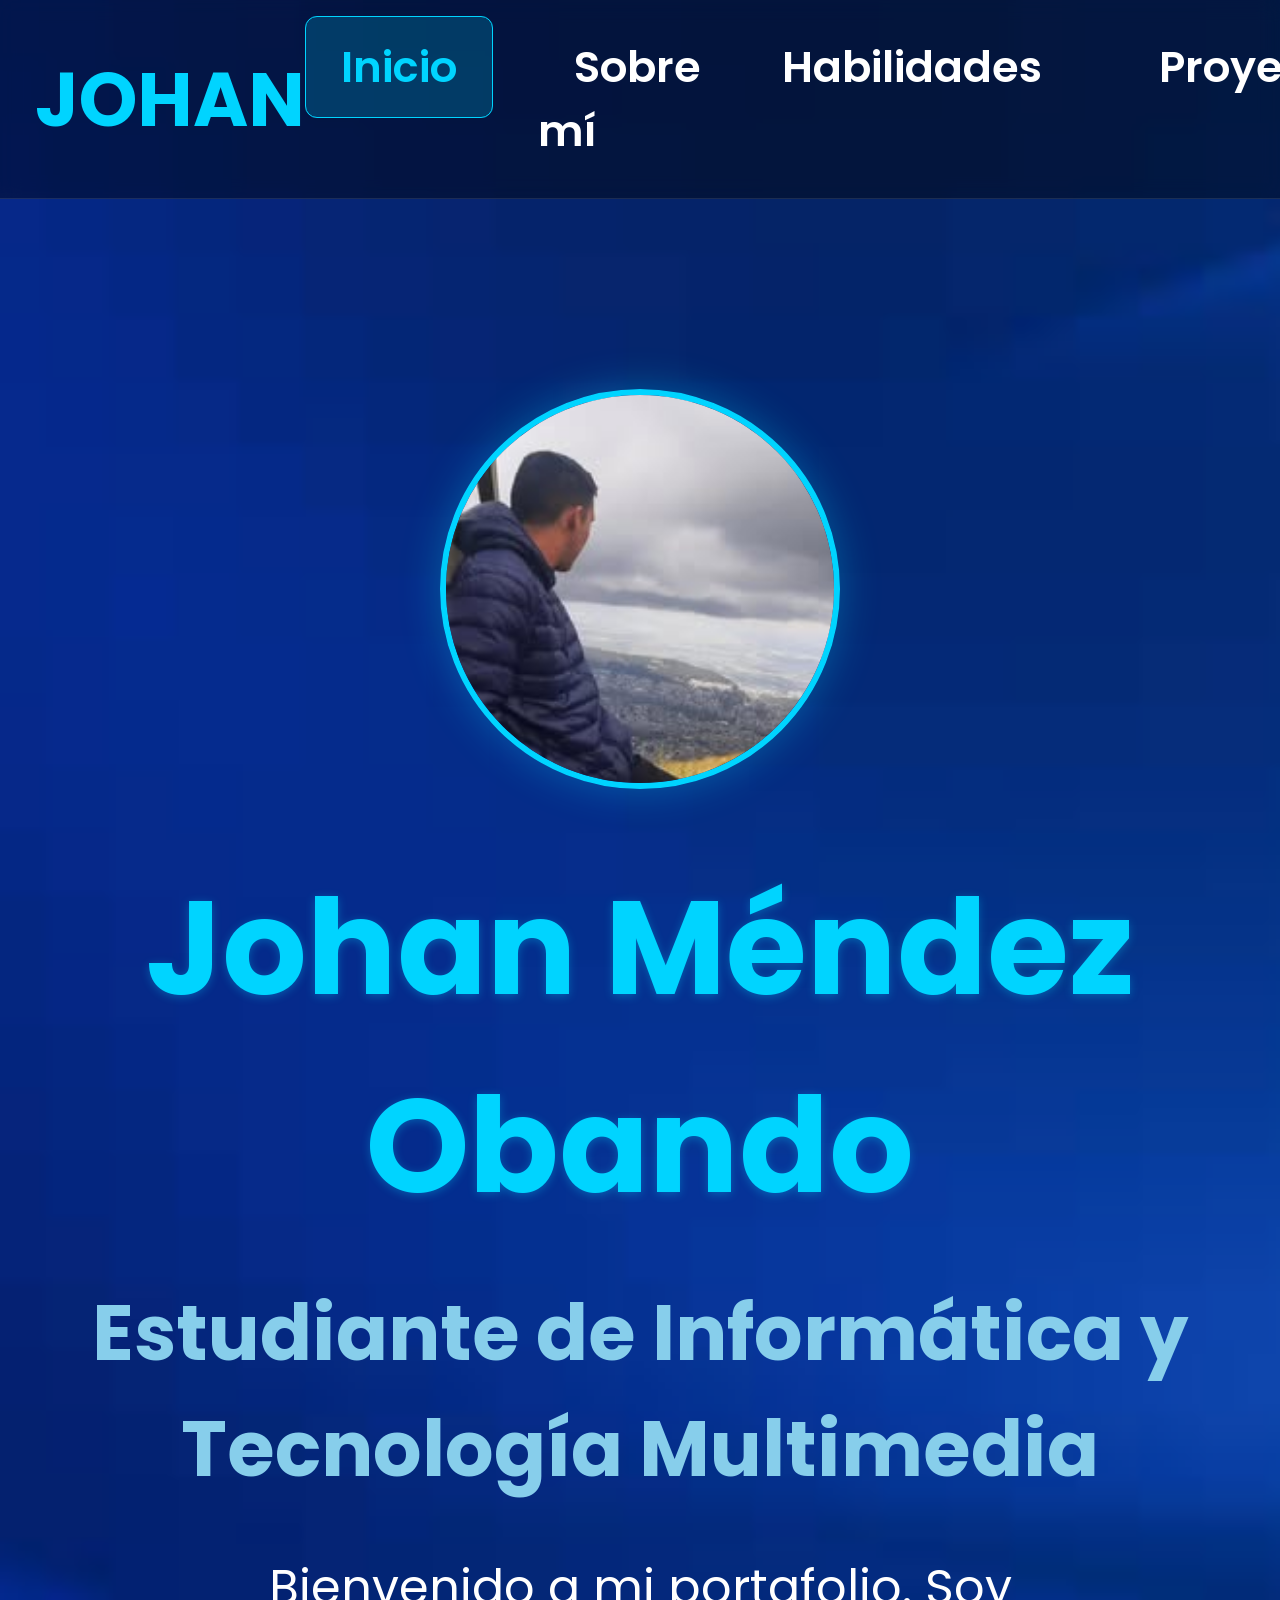
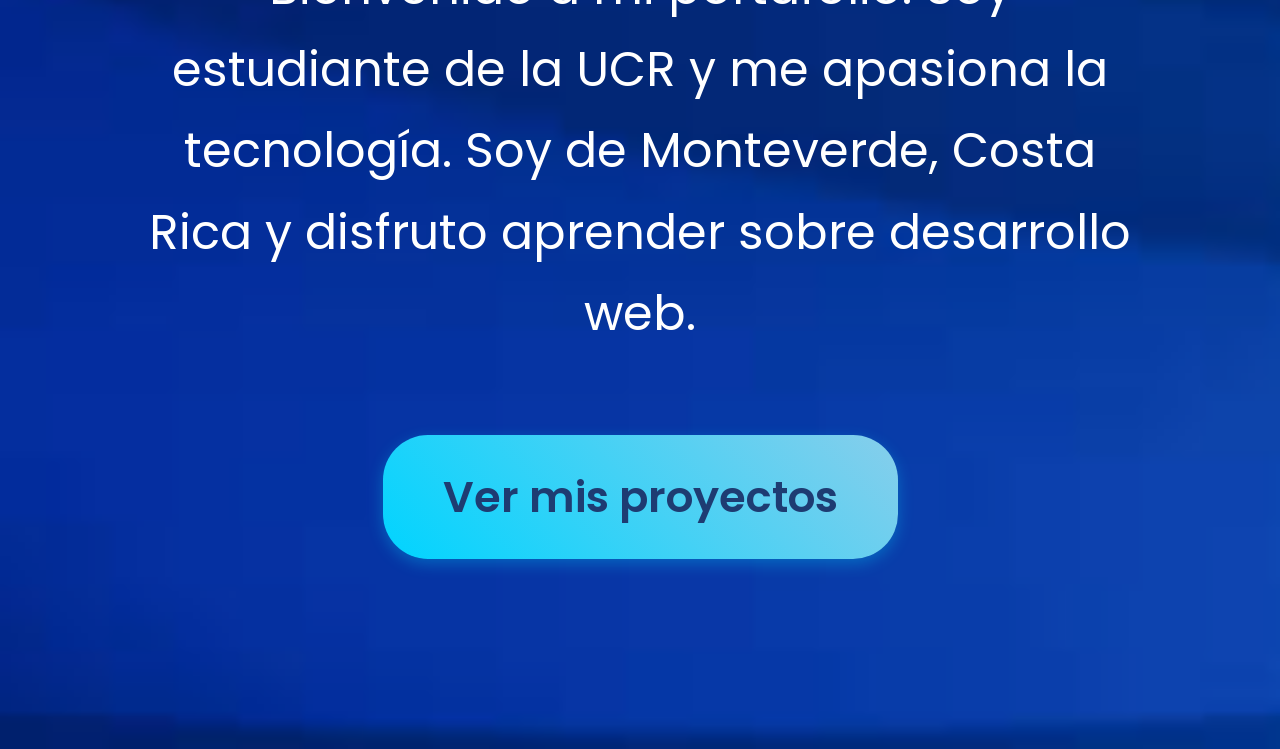
<file: index.html>
<!DOCTYPE html>
<html lang="es">
<head>
    <meta charset="UTF-8">
    <meta name="viewport" content="width=device-width, initial-scale=1.0">
    <title>Johan Méndez - Portafolio</title>
    <link rel="stylesheet" href="estilos.css">
    <link href="https://fonts.googleapis.com/css2?family=Poppins:wght@400;600;700&display=swap" rel="stylesheet">
</head>
<body>
    <nav>
        <div class="logo">JOHAN</div>
        <ul>
            <li><a href="index.html" class="activo">Inicio</a></li>
            <li><a href="sobremi.html">Sobre mí</a></li>
            <li><a href="habilidades.html">Habilidades</a></li>
            <li><a href="proyectos.html">Proyectos</a></li>
            <li><a href="contacto.html">Contacto</a></li>
        </ul>
    </nav>

    <main>
        <section class="inicio">
            <img src="Imgs/Perfil.jpg" alt="Johan Méndez" class="foto-perfil">
            <h1>Johan Méndez Obando</h1>
            <h2>Estudiante de Informática y Tecnología Multimedia</h2>
            <p>Bienvenido a mi portafolio. Soy estudiante de la UCR y me apasiona la tecnología. 
               Soy de Monteverde, Costa Rica y disfruto aprender sobre desarrollo web.</p>
            <a href="proyectos.html" class="boton">Ver mis proyectos</a>
        </section>
    </main>

</body>
</html>
</file>
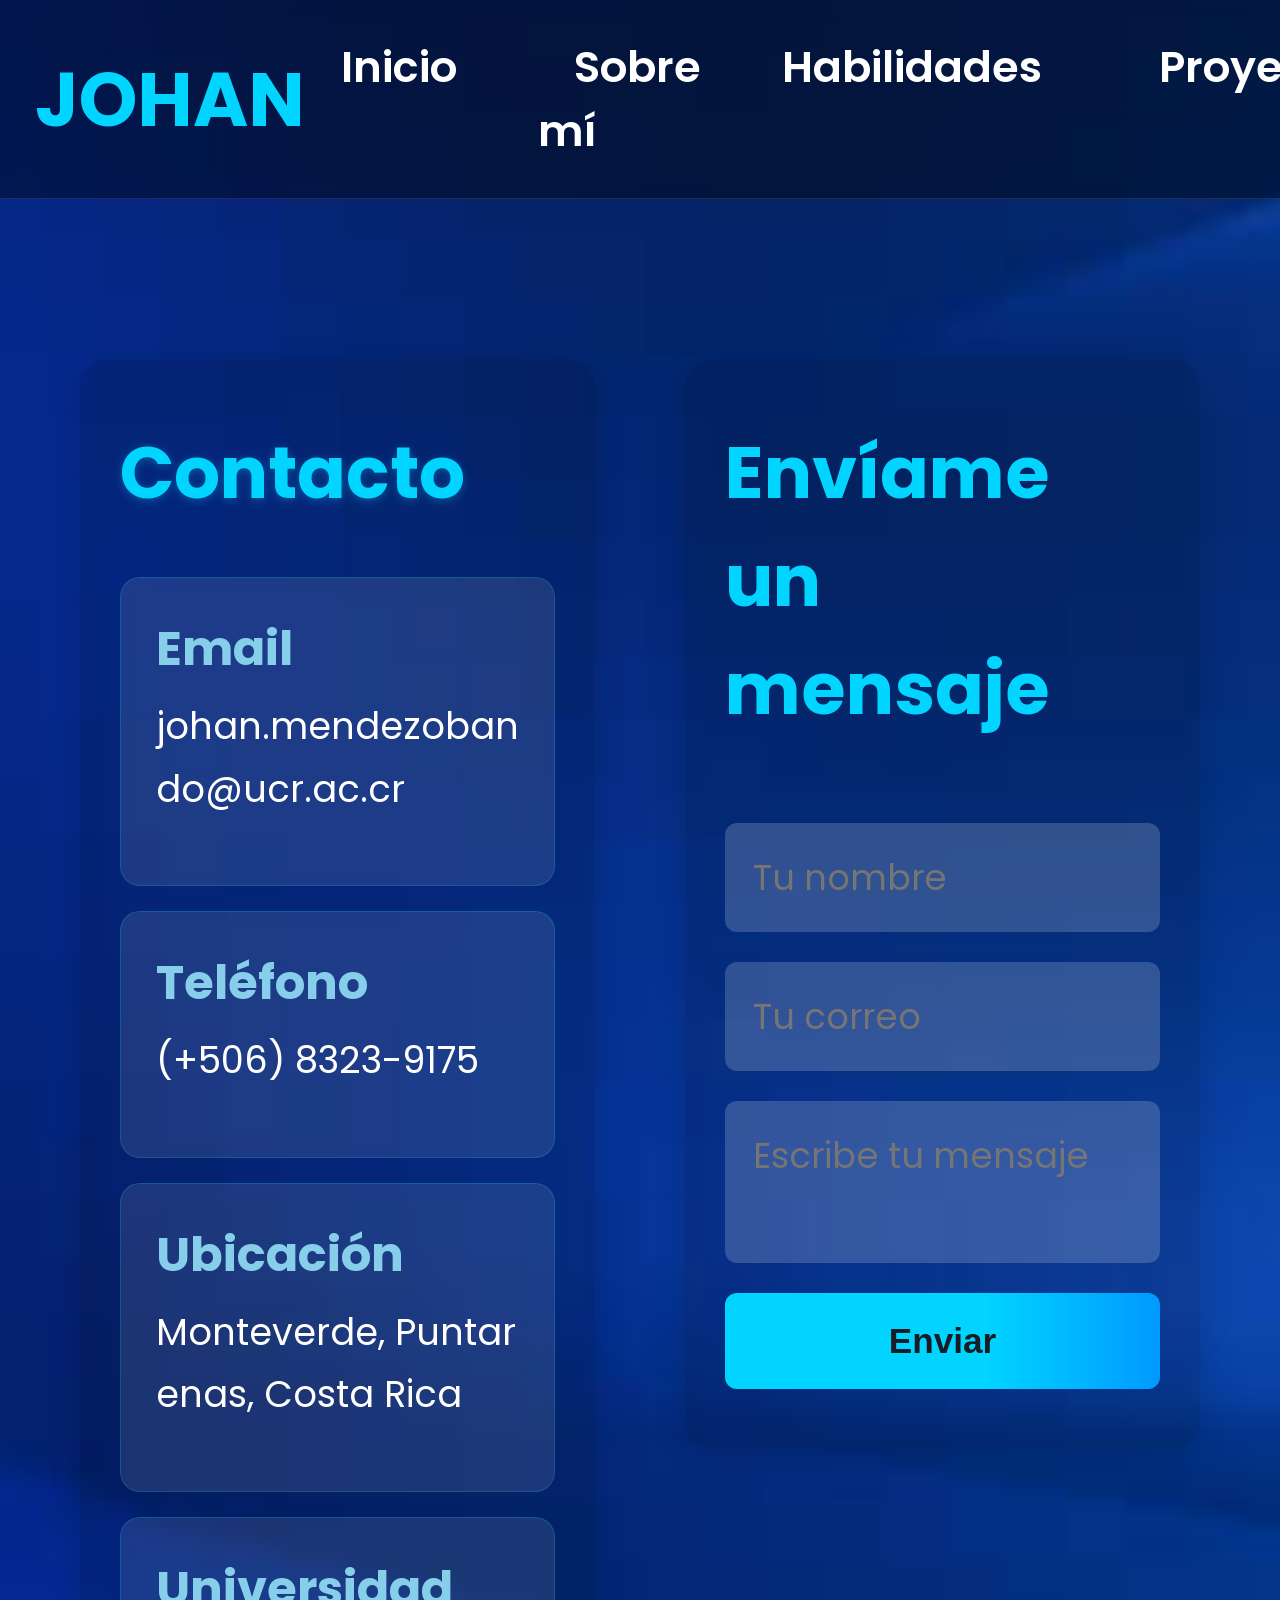
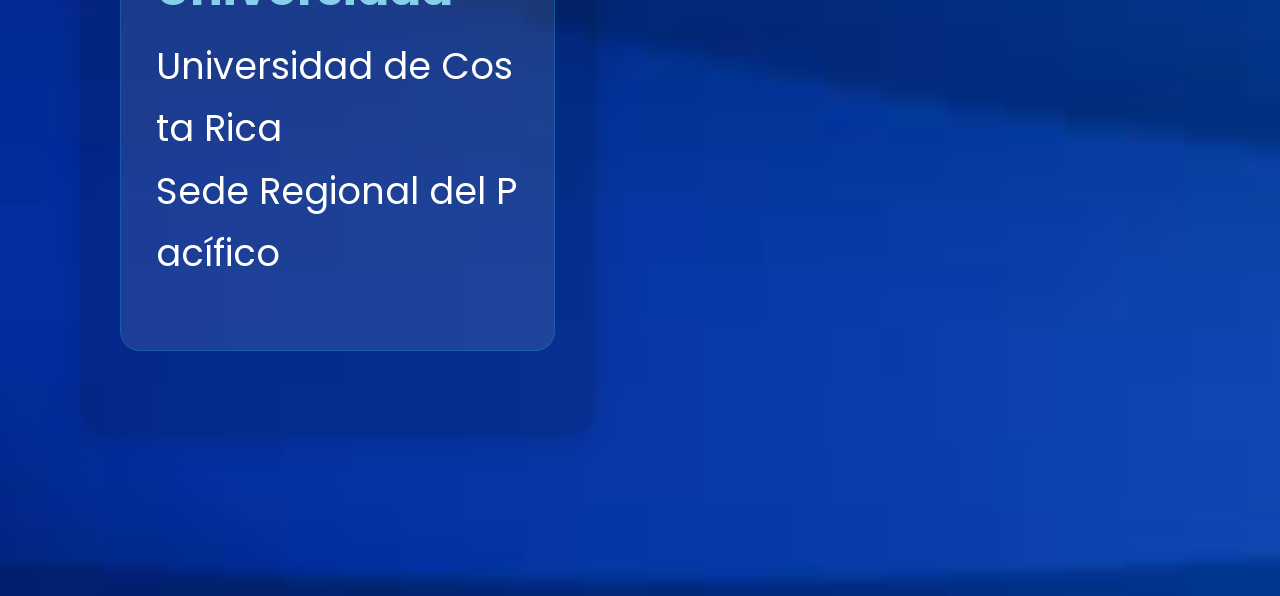
<file: contacto.html>
<!DOCTYPE html>
<html lang="es">
<head>
    <meta charset="UTF-8">
    <meta name="viewport" content="width=device-width, initial-scale=1.0">
    <title>Contacto - Johan Méndez</title>
    <link rel="stylesheet" href="estilos.css">
    <link href="https://fonts.googleapis.com/css2?family=Poppins:wght@400;600;700&display=swap" rel="stylesheet">
</head>
<body>
    <nav>
        <div class="logo">JOHAN</div>
        <ul>
            <li><a href="index.html">Inicio</a></li>
            <li><a href="sobremi.html">Sobre mí</a></li>
            <li><a href="habilidades.html">Habilidades</a></li>
            <li><a href="proyectos.html">Proyectos</a></li>
            <li><a href="contacto.html" class="activo">Contacto</a></li>
        </ul>
    </nav>

    <main>
        <section class="contacto-flex">
            <div class="info-contacto">
                <h1>Contacto</h1>
                <div class="dato-contacto">
                    <h3>Email</h3>
                    <p>johan.mendezobando@ucr.ac.cr</p>
                </div>
                <div class="dato-contacto">
                    <h3>Teléfono</h3>
                    <p>(+506) 8323-9175</p>
                </div>
                <div class="dato-contacto">
                    <h3>Ubicación</h3>
                    <p>Monteverde, Puntarenas, Costa Rica</p>
                </div>
                <div class="dato-contacto">
                    <h3>Universidad</h3>
                    <p>Universidad de Costa Rica<br>Sede Regional del Pacífico</p>
                </div>
            </div>
            <form class="form-contacto" action="mailto:johan.mendezobando@ucr.ac.cr" method="POST" enctype="text/plain">
                <h2>Envíame un mensaje</h2>
                <input type="text" name="nombre" placeholder="Tu nombre" required>
                <input type="email" name="email" placeholder="Tu correo" required>
                <textarea name="mensaje" placeholder="Escribe tu mensaje" required></textarea>
                <button type="submit">Enviar</button>
            </form>
        </section>
    </main>


</body>
</html>
</file>
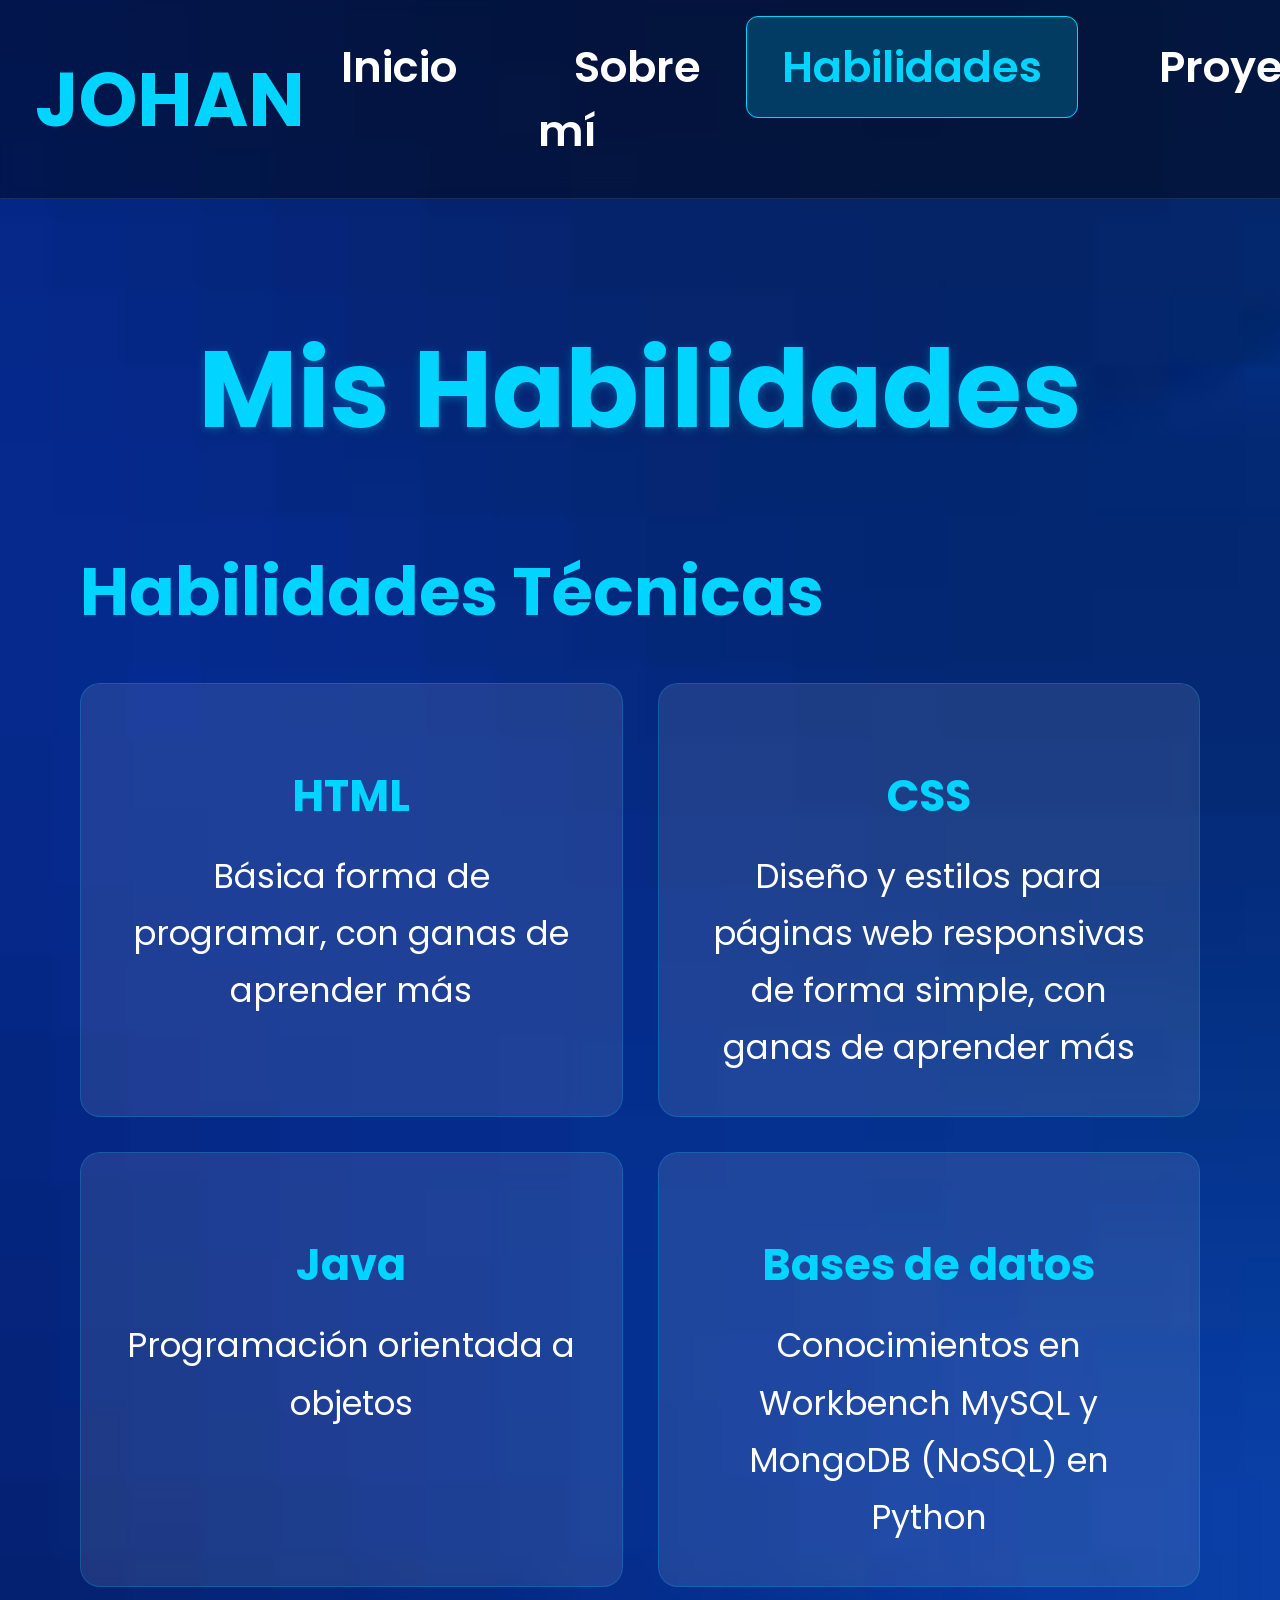
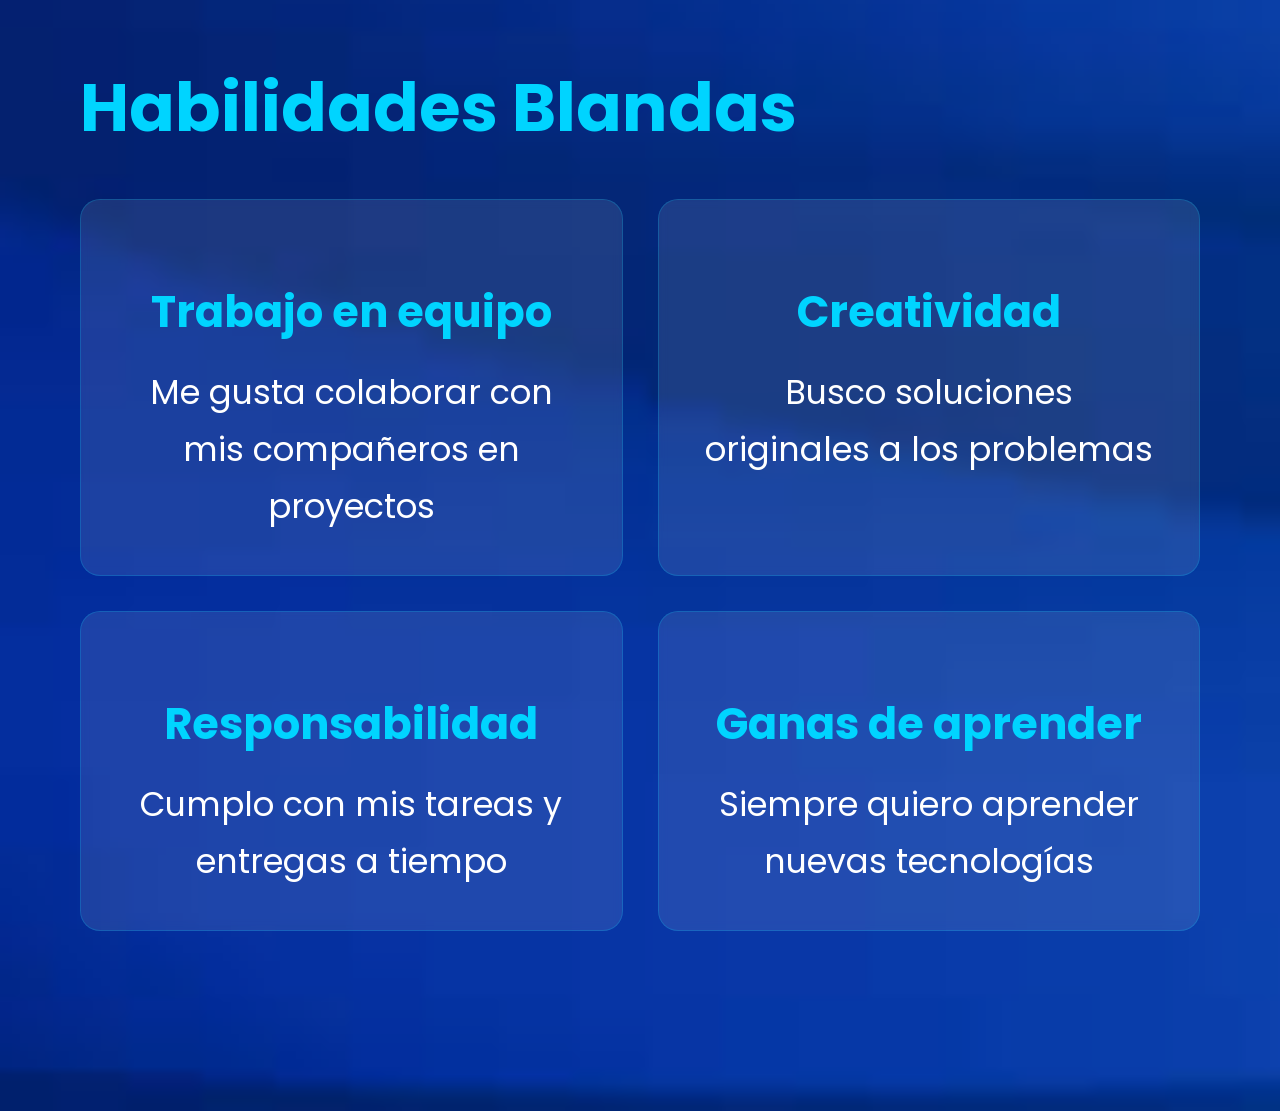
<file: habilidades.html>
<!DOCTYPE html>
<html lang="es">
<head>
    <meta charset="UTF-8">
    <meta name="viewport" content="width=device-width, initial-scale=1.0">
    <title>Habilidades - Johan Méndez</title>
    <link rel="stylesheet" href="estilos.css">
    <link href="https://fonts.googleapis.com/css2?family=Poppins:wght@400;600;700&display=swap" rel="stylesheet">
</head>
<body>
    <nav>
        <div class="logo">JOHAN</div>
        <ul>
            <li><a href="index.html">Inicio</a></li>
            <li><a href="sobremi.html">Sobre mí</a></li>
            <li><a href="habilidades.html" class="activo">Habilidades</a></li>
            <li><a href="proyectos.html">Proyectos</a></li>
            <li><a href="contacto.html">Contacto</a></li>
        </ul>
    </nav>

    <main>
        <section class="contenido">
            <h1>Mis Habilidades</h1>
            
            <h2>Habilidades Técnicas</h2>
            <div class="lista-habilidades">
                <div class="habilidad-simple">
                    <h3>HTML</h3>
                    <p>Básica forma de programar, con ganas de aprender más</p>
                </div>
                
                <div class="habilidad-simple">
                    <h3>CSS</h3>
                    <p>Diseño y estilos para páginas web responsivas de forma simple, con ganas de aprender más</p>
                </div>
                
                <div class="habilidad-simple">
                    <h3>Java</h3>
                    <p>Programación orientada a objetos</p>
                </div>
                
                <div class="habilidad-simple">
                    <h3>Bases de datos</h3>
                    <p>Conocimientos en Workbench MySQL y MongoDB (NoSQL) en Python</p>
                </div>
            </div>
            
            <h2>Habilidades Blandas</h2>
            <div class="lista-habilidades">
                <div class="habilidad-simple">
                    <h3>Trabajo en equipo</h3>
                    <p>Me gusta colaborar con mis compañeros en proyectos</p>
                </div>
                
                <div class="habilidad-simple">
                    <h3>Creatividad</h3>
                    <p>Busco soluciones originales a los problemas</p>
                </div>
                
                <div class="habilidad-simple">
                    <h3>Responsabilidad</h3>
                    <p>Cumplo con mis tareas y entregas a tiempo</p>
                </div>
                
                <div class="habilidad-simple">
                    <h3>Ganas de aprender</h3>
                    <p>Siempre quiero aprender nuevas tecnologías</p>
                </div>
            </div>
        </section>
    </main>


</body>
</html>
</file>
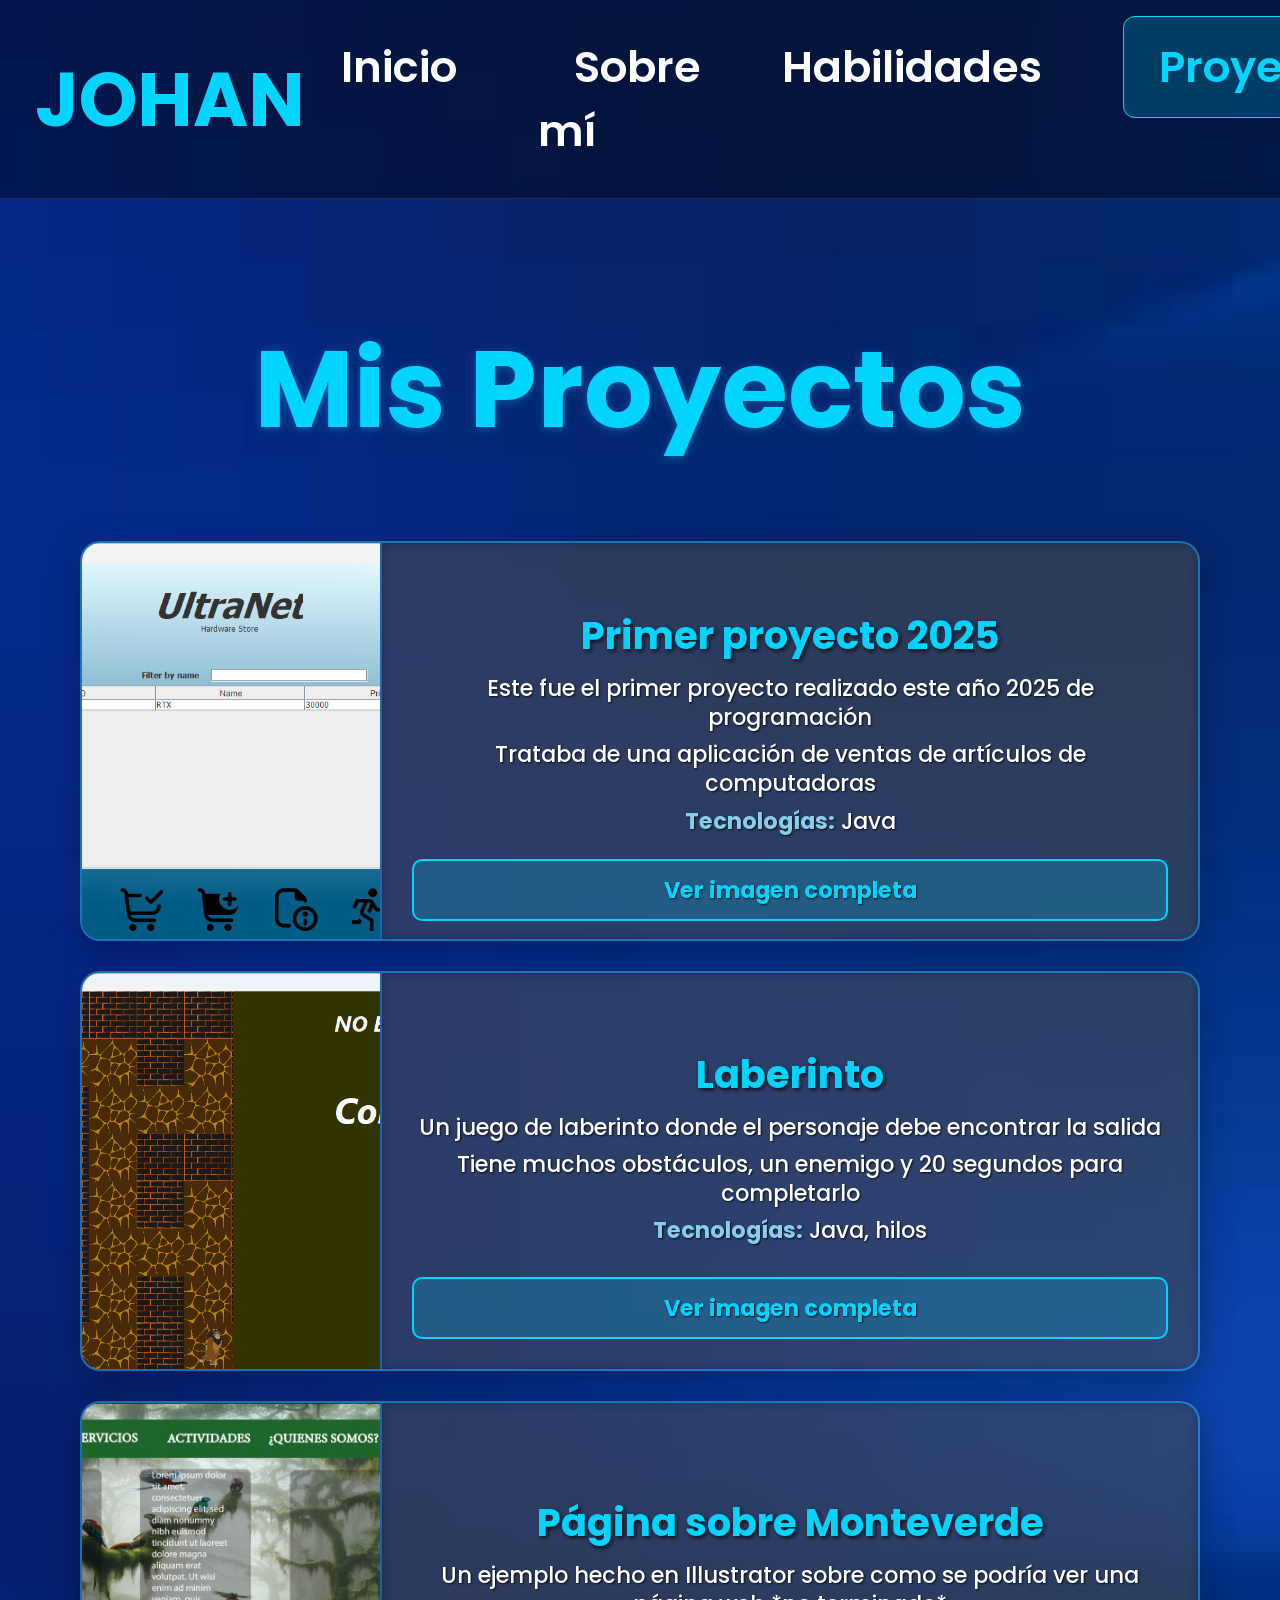
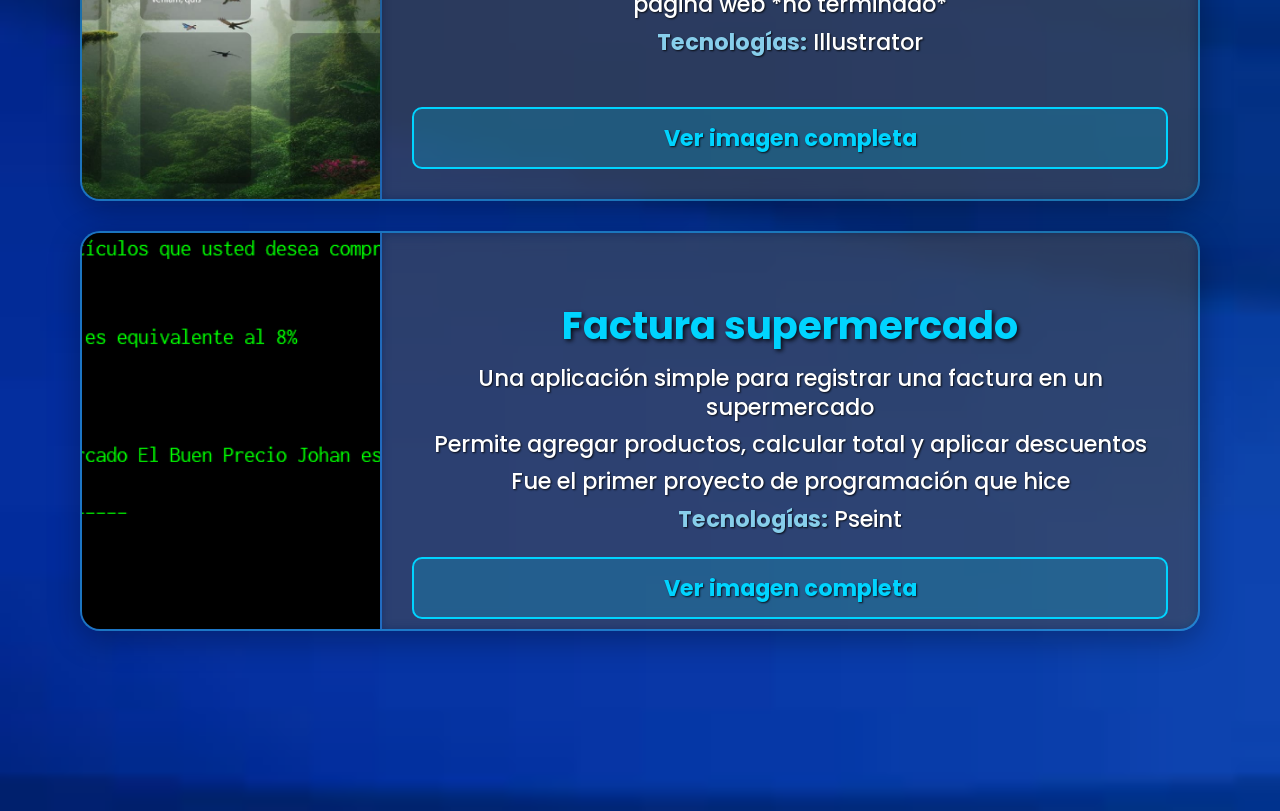
<file: proyectos.html>
<!DOCTYPE html>
<html lang="es">
<head>
    <meta charset="UTF-8">
    <meta name="viewport" content="width=device-width, initial-scale=1.0">
    <title>Proyectos - Johan Méndez</title>
    <link rel="stylesheet" href="estilos.css">
    <link href="https://fonts.googleapis.com/css2?family=Poppins:wght@400;600;700&display=swap" rel="stylesheet">
</head>
<body>
    <nav>
        <div class="logo">JOHAN</div>
        <ul>
            <li><a href="index.html">Inicio</a></li>
            <li><a href="sobremi.html">Sobre mí</a></li>
            <li><a href="habilidades.html">Habilidades</a></li>
            <li><a href="proyectos.html" class="activo">Proyectos</a></li>
            <li><a href="contacto.html">Contacto</a></li>
        </ul>
    </nav>

    <main>
        <section class="contenido">
            <h1>Mis Proyectos</h1>
            
            <div class="proyectos-grid">
                <div class="proyecto">
                    <img src="Imgs/Primero2025.png" alt="Primer proyecto 2025">
                    <div class="info-proyecto">
                        <div class="contenido-texto">
                            <h3>Primer proyecto 2025</h3>
                            <p>Este fue el primer proyecto realizado este año 2025 de programación</p>
                            <p>Trataba de una aplicación de ventas de artículos de computadoras</p>
                            <p><strong>Tecnologías:</strong> Java</p>
                        </div>
                        <a href="Imgs/Primero2025.png" target="_blank" class="enlace-imagen">Ver imagen completa</a>
                    </div>
                </div>
                
                <div class="proyecto">
                    <img src="Imgs/Laberinto.png" alt="Laberinto">
                    <div class="info-proyecto">
                        <div class="contenido-texto">
                            <h3>Laberinto</h3>
                            <p>Un juego de laberinto donde el personaje debe encontrar la salida</p>
                            <p>Tiene muchos obstáculos, un enemigo y 20 segundos para completarlo</p>
                            <p><strong>Tecnologías:</strong> Java, hilos</p>
                        </div>
                        <a href="Imgs/Laberinto.png" target="_blank" class="enlace-imagen">Ver imagen completa</a>
                    </div>
                </div>
                
                <div class="proyecto">
                    <img src="Imgs/paginaweb.jpg" alt="Página sobre Monteverde">
                    <div class="info-proyecto">
                        <div class="contenido-texto">
                            <h3>Página sobre Monteverde</h3>
                            <p>Un ejemplo hecho en Illustrator sobre como se podría ver una página web *no terminado*</p>
                            <p><strong>Tecnologías:</strong> Illustrator</p>
                        </div>
                        <a href="Imgs/paginaweb.jpg" target="_blank" class="enlace-imagen">Ver imagen completa</a>
                    </div>
                </div>
                
                <div class="proyecto">
                    <img src="Imgs/Pseint.png" alt="Factura supermercado">
                    <div class="info-proyecto">
                        <div class="contenido-texto">
                            <h3>Factura supermercado</h3>
                            <p>Una aplicación simple para registrar una factura en un supermercado</p>
                            <p>Permite agregar productos, calcular total y aplicar descuentos</p>
                            <p>Fue el primer proyecto de programación que hice</p>
                            <p><strong>Tecnologías:</strong> Pseint</p>
                        </div>
                        <a href="Imgs/Pseint.png" target="_blank" class="enlace-imagen">Ver imagen completa</a>
                    </div>
                </div>
            </div>
        </section>
    </main>
</body>
</html>
</file>
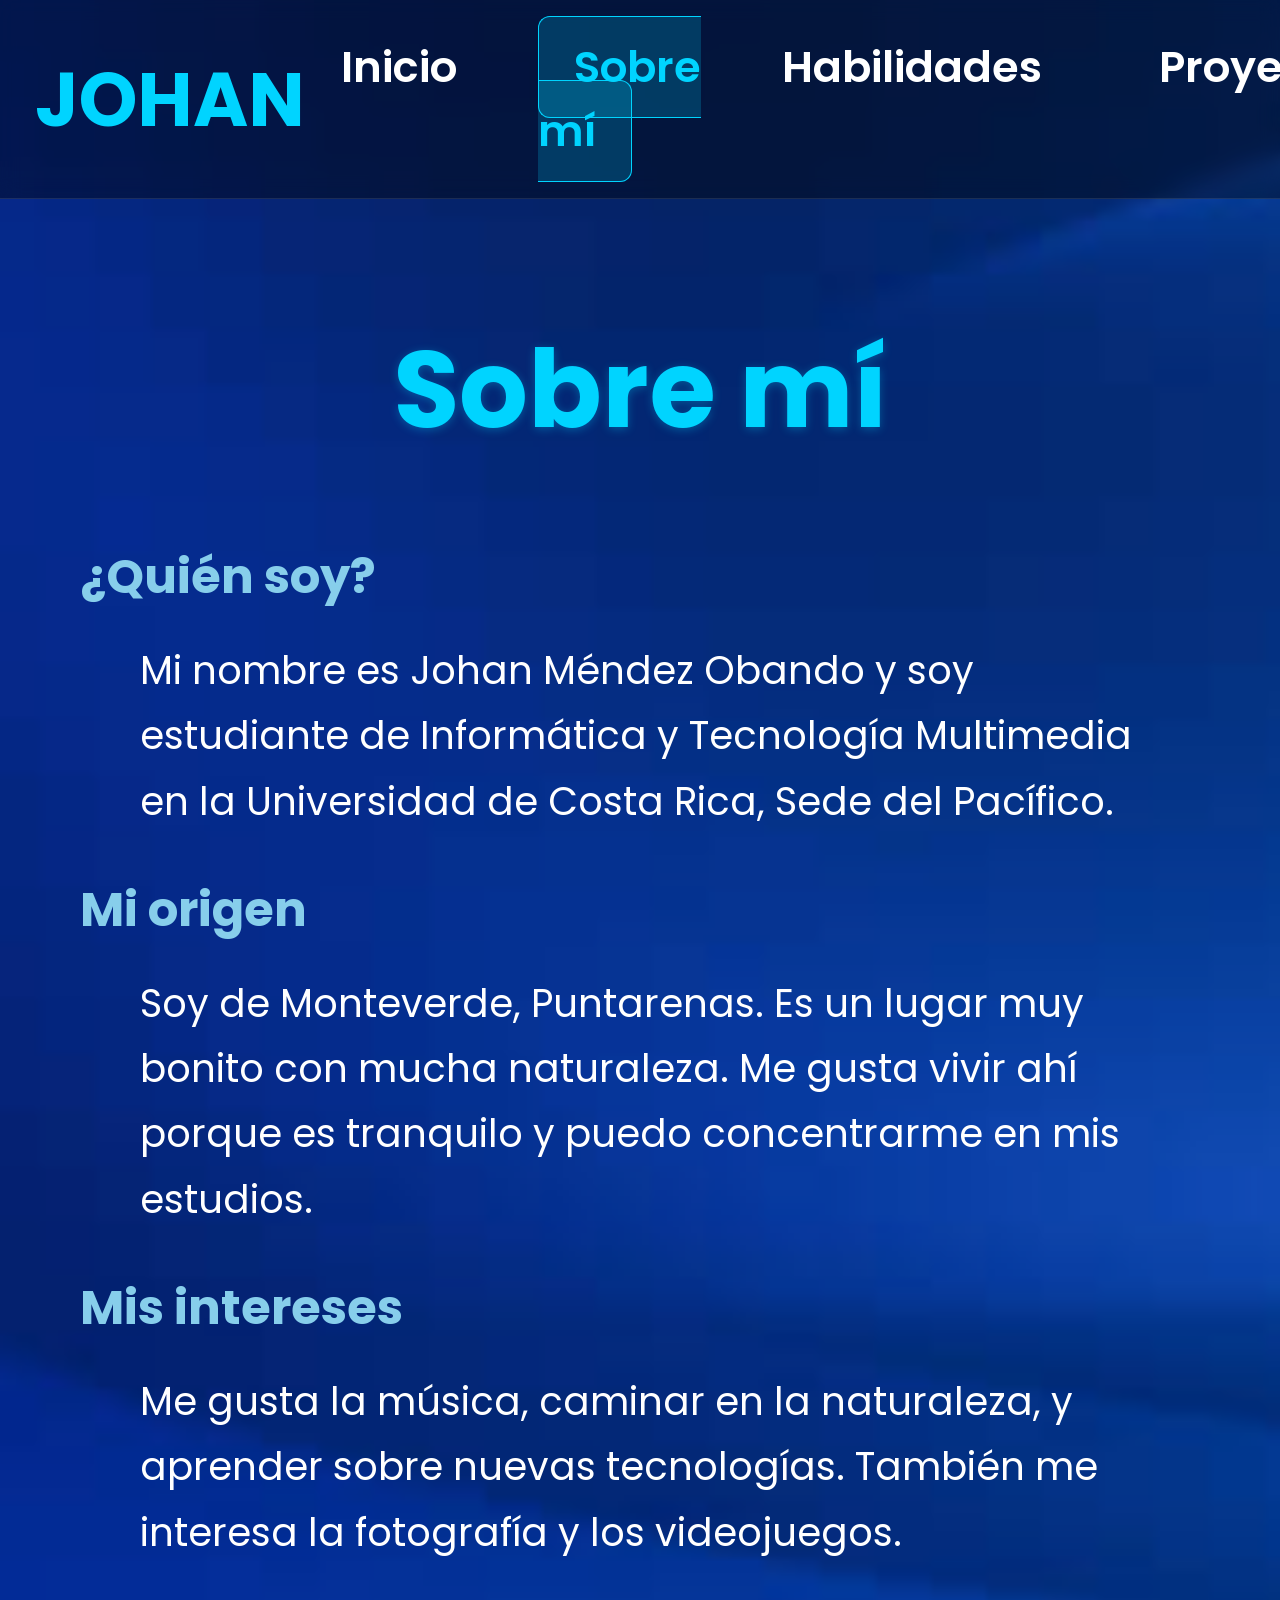
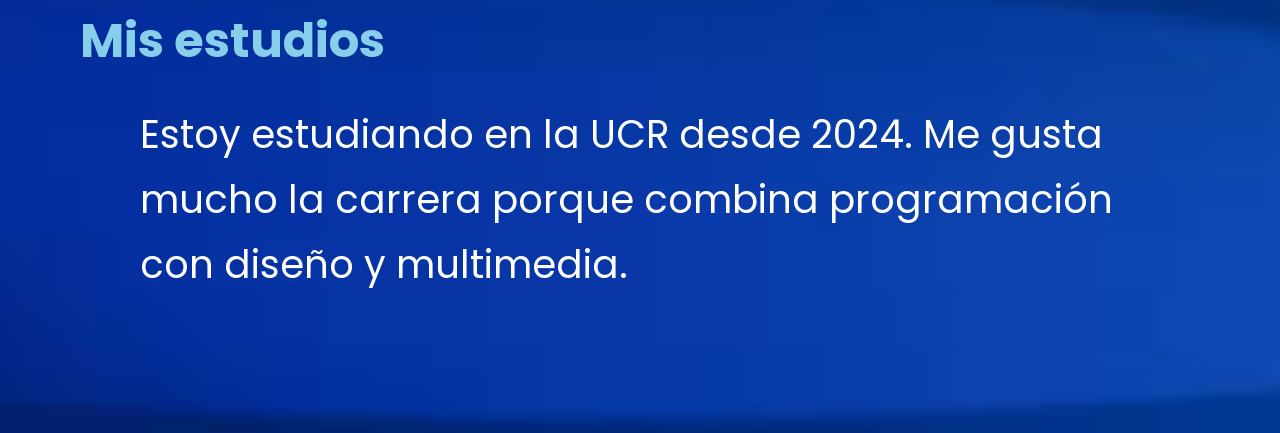
<file: sobremi.html>
<!DOCTYPE html>
<html lang="es">
<head>
    <meta charset="UTF-8">
    <meta name="viewport" content="width=device-width, initial-scale=1.0">
    <title>Sobre mí - Johan Méndez</title>
    <link rel="stylesheet" href="estilos.css">
    <link href="https://fonts.googleapis.com/css2?family=Poppins:wght@400;600;700&display=swap" rel="stylesheet">
</head>
<body>
    <nav>
        <div class="logo">JOHAN</div>
        <ul>
            <li><a href="index.html">Inicio</a></li>
            <li><a href="sobremi.html" class="activo">Sobre mí</a></li>
            <li><a href="habilidades.html">Habilidades</a></li>
            <li><a href="proyectos.html">Proyectos</a></li>
            <li><a href="contacto.html">Contacto</a></li>
        </ul>
    </nav>

    <main>
        <section class="contenido">
            <h1>Sobre mí</h1>
            
            <h3>¿Quién soy?</h3>
            <p>Mi nombre es Johan Méndez Obando y soy estudiante de Informática y Tecnología Multimedia 
               en la Universidad de Costa Rica, Sede del Pacífico.</p>
            
            <h3>Mi origen</h3>
            <p>Soy de Monteverde, Puntarenas. Es un lugar muy bonito con mucha naturaleza. 
               Me gusta vivir ahí porque es tranquilo y puedo concentrarme en mis estudios.</p>
            
            <h3>Mis intereses</h3>
            <p>Me gusta la música, caminar en la naturaleza, y aprender sobre nuevas tecnologías. 
               También me interesa la fotografía y los videojuegos.</p>
            
            <h3>Mis estudios</h3>
            <p>Estoy estudiando en la UCR desde 2024. Me gusta mucho la carrera porque combina 
               programación con diseño y multimedia.</p>
        </section>
    </main>

</body>
</html>
</file>
<file: estilos.css>
/* Estilos básicos */
* {
  margin: 0;
  padding: 0;
  box-sizing: border-box;
}

body {
  font-family: "Poppins", Arial, sans-serif;
  min-height: 100vh;
  color: #fff;
  /* Varias capas de la misma imagen para simular olas moviéndose */
  background:
    url('Imgs/Fondo.png') repeat-x 0 0,
    url('Imgs/Fondo.png') repeat-x 0 100px,
    url('Imgs/Fondo.png') repeat-x 0 200px;
  background-size: cover, cover, cover;
  animation: wave1 12s linear infinite, wave2 18s linear infinite, wave3 24s linear infinite;
}

/* Animaciones para cada capa */
@keyframes wave1 {
  0% { background-position: 0 0, 0 100px, 0 200px; }
  100% { background-position: 1000px 0, 0 100px, 0 200px; }
}
@keyframes wave2 {
  0% { background-position: 0 0, 0 100px, 0 200px; }
  100% { background-position: 0 0, 1200px 100px, 0 200px; }
}
@keyframes wave3 {
  0% { background-position: 0 0, 0 100px, 0 200px; }
  100% { background-position: 0 0, 0 100px, 1400px 200px; }
}

/* Navegación */
nav {
  background: rgba(0, 0, 0, 0.4);
  padding: 35px;
  display: flex;
  justify-content: space-between;
  align-items: center;
  backdrop-filter: blur(10px);
  border-bottom: 1px solid rgba(255, 255, 255, 0.1);
}

.logo {
  font-size: 75px;
  font-weight: 700;
  color: #00d4ff;
}

nav ul {
  list-style: none;
  display: flex;
  gap: 45px;
}

nav a {
  color: white;
  text-decoration: none;
  padding: 20px 35px;
  border-radius: 12px;
  transition: all 0.3s;
  font-size: 2.7rem;
  font-weight: 600;
  border: 1px solid transparent;
}

nav a:hover,
nav a.activo {
  background: rgba(0, 212, 255, 0.2);
  border: 1px solid #00d4ff;
  color: #00d4ff;
}

/* Contenido principal */
main {
  padding: 70px 40px;
  max-width: 2000px;
  margin: 0 auto;
}

.inicio {
  text-align: center;
  padding: 120px 40px;
  min-height: calc(100vh - 200px);
  display: flex;
  flex-direction: column;
  justify-content: center;
  align-items: center;
}

.foto-perfil {
  width: 400px;
  height: 400px;
  border-radius: 50%;
  margin-bottom: 60px;
  border: 6px solid #00d4ff;
  box-shadow: 0 0 40px rgba(0, 212, 255, 0.3);
}

h1 {
  font-size: 8.25rem;
  margin-bottom: 30px;
  color: #00d4ff;
  text-shadow: 0 2px 10px rgba(0, 212, 255, 0.3);
}

h2 {
  font-size: 4.8rem;
  margin-bottom: 40px;
  color: #87ceeb;
}

h3 {
  font-size: 3.3rem;
  margin-bottom: 20px;
  color: #00d4ff;
}

p {
  font-size: 3rem;
  line-height: 1.7;
  margin-bottom: 40px;
  max-width: 1000px;
  margin-left: auto;
  margin-right: auto;
}

.boton {
  display: inline-block;
  background: linear-gradient(45deg, #00d4ff, #87ceeb);
  color: #1e3c72;
  padding: 30px 60px;
  text-decoration: none;
  border-radius: 45px;
  font-weight: 600;
  margin-top: 40px;
  transition: all 0.3s;
  font-size: 2.7rem;
  box-shadow: 0 5px 15px rgba(0, 212, 255, 0.3);
}

.boton:hover {
  transform: translateY(-3px);
  box-shadow: 0 8px 25px rgba(0, 212, 255, 0.4);
}

/* Páginas de contenido */
.contenido {
  padding: 40px;
}

.contenido h1 {
  text-align: center;
  margin-bottom: 70px;
  font-size: 6.75rem;
}

.contenido h2 {
  color: #00d4ff;
  margin: 50px 0 40px 0;
  font-size: 4.2rem;
}

.contenido h3 {
  color: #87ceeb;
  margin: 40px 0 25px 0;
  font-size: 3rem;
}

.contenido p {
  font-size: 2.4rem;
  margin-bottom: 25px;
}

.foto-sobre-mi {
  float: right;
  margin: 0 0 35px 35px;
  border-radius: 20px;
  max-width: 350px;
  box-shadow: 0 5px 15px rgba(0, 0, 0, 0.3);
}

/* Habilidades simplificadas */
.lista-habilidades {
  display: grid;
  grid-template-columns: repeat(auto-fit, minmax(400px, 1fr));
  gap: 35px;
  margin-bottom: 70px;
}

.habilidad-simple {
  background: rgba(255, 255, 255, 0.1);
  padding: 40px;
  border-radius: 20px;
  text-align: center;
  border: 1px solid rgba(0, 212, 255, 0.2);
  backdrop-filter: blur(5px);
}

.habilidad-simple h3 {
  color: #00d4ff;
  margin-bottom: 20px;
  font-size: 2.7rem;
}

.habilidad-simple p {
  font-size: 2.1rem;
  margin: 0;
}

/* Contenedor de proyectos - ARREGLADO COMPLETAMENTE */
.proyectos-grid {
  display: grid;
  grid-template-columns: 1fr 1fr;
  grid-template-rows: 1fr 1fr;
  gap: 30px;
  margin-bottom: 70px;
}

/* Proyectos - COMPLETAMENTE ARREGLADOS */
.proyecto {
  display: flex;
  background: rgba(255, 255, 255, 0.15);
  border-radius: 20px;
  overflow: hidden;
  border: 2px solid rgba(0, 212, 255, 0.3);
  backdrop-filter: blur(10px);
  height: 450px;
  box-shadow: 0 8px 32px rgba(0, 0, 0, 0.3);
}

.proyecto img {
  width: 300px;
  height: 450px;
  object-fit: cover;
  object-position: center;
  flex-shrink: 0;
  border-right: 2px solid rgba(0, 212, 255, 0.2);
}

.info-proyecto {
  padding: 30px;
  flex: 1;
  display: flex;
  flex-direction: column;
  justify-content: space-between;
  background: rgba(0, 0, 0, 0.4);
  backdrop-filter: blur(5px);
}

.contenido-texto {
  flex: 1;
  display: flex;
  flex-direction: column;
  justify-content: center;
}

.info-proyecto h3 {
  color: #00d4ff;
  margin-bottom: 15px;
  font-size: 2.4rem;
  text-align: center;
  line-height: 1.2;
  text-shadow: 2px 2px 4px rgba(0, 0, 0, 0.8);
  font-weight: 700;
}

.info-proyecto p {
  font-size: 1.4rem;
  margin-bottom: 8px;
  text-align: center;
  line-height: 1.3;
  color: #ffffff;
  text-shadow: 1px 1px 2px rgba(0, 0, 0, 0.8);
  font-weight: 500;
}

.info-proyecto p strong {
  color: #87ceeb;
  font-weight: 700;
}

/* Enlace MUY visible */
.enlace-imagen {
  color: #00d4ff;
  text-decoration: none;
  font-size: 1.4rem;
  font-weight: 700;
  display: block;
  text-align: center;
  margin-top: 15px;
  padding: 12px 20px;
  background: rgba(0, 212, 255, 0.2);
  border-radius: 10px;
  border: 2px solid #00d4ff;
  text-shadow: 1px 1px 2px rgba(0, 0, 0, 0.8);
  transition: all 0.3s ease;
}

.enlace-imagen:hover {
  color: #ffffff;
  background: rgba(0, 212, 255, 0.4);
  border-color: #87ceeb;
  transform: translateY(-2px);
  box-shadow: 0 4px 15px rgba(0, 212, 255, 0.4);
}

/* Contacto sin formulario */
.info-contacto-centro {
  max-width: 800px;
  margin: 0 auto;
  text-align: center;
}

.info-contacto-centro h2 {
  margin-bottom: 50px;
  font-size: 4.5rem;
}

.dato-contacto {
  background: rgba(255, 255, 255, 0.1);
  padding: 35px;
  margin-bottom: 25px;
  border-radius: 20px;
  border: 1px solid rgba(0, 212, 255, 0.2);
  backdrop-filter: blur(5px);
}

.dato-contacto h3 {
  color: #00d4ff;
  margin-bottom: 15px;
  font-size: 2.7rem;
}

.dato-contacto p {
  font-size: 2.25rem;
  margin: 0;
}

.redes-sociales {
  margin-top: 50px;
}

.redes-sociales h3 {
  margin-bottom: 30px;
  font-size: 3.3rem;
}

.enlaces-redes {
  display: flex;
  justify-content: center;
  gap: 40px;
}

.enlaces-redes a {
  color: #00d4ff;
  text-decoration: none;
  font-size: 2.25rem;
  font-weight: 600;
  padding: 18px 30px;
  background: rgba(255, 255, 255, 0.1);
  border-radius: 15px;
  transition: all 0.3s;
  border: 1px solid rgba(0, 212, 255, 0.3);
}

.enlaces-redes a:hover {
  background: rgba(0, 212, 255, 0.2);
  border-color: #00d4ff;
}

/* Footer */
footer {
  background: rgba(0, 0, 0, 0.4);
  text-align: center;
  padding: 35px;
  margin-top: 70px;
  font-size: 2.1rem;
  backdrop-filter: blur(10px);
  border-top: 1px solid rgba(255, 255, 255, 0.1);
}

/* Formulario de contacto */
.form-contacto {
  display: flex;
  flex-direction: column;
  gap: 18px;
  max-width: 420px;
  margin: 0 auto;
  margin-top: 18px;
}

.form-contacto input,
.form-contacto textarea {
  padding: 12px;
  border-radius: 8px;
  border: none;
  font-size: 1.1rem;
  font-family: inherit;
  background: rgba(255, 255, 255, 0.12);
  color: #fff;
  resize: none;
}

.form-contacto textarea {
  min-height: 90px;
  max-width: 100%;
}

.form-contacto button {
  background: linear-gradient(90deg, #00d4ff 60%, #0099ff 100%);
  color: #181c24;
  font-weight: 700;
  padding: 12px 0;
  border-radius: 8px;
  border: none;
  font-size: 1.1rem;
  cursor: pointer;
  transition: background 0.2s, color 0.2s;
}

.form-contacto button:hover {
  background: #fff;
  color: #0099ff;
}

/* Sección de contacto con formulario */
.contacto-flex {
  display: flex;
  justify-content: center;
  align-items: flex-start;
  gap: 90px;
  max-width: 1600px;
  margin: 0 auto;
  padding: 90px 40px;
}

.info-contacto,
.form-contacto {
  flex: 1;
  background: rgba(0, 0, 0, 0.13);
  border-radius: 28px;
  padding: 60px 40px;
  box-shadow: 0 8px 32px rgba(0, 0, 0, 0.13);
  min-width: 420px;
  max-width: 700px;
}

.info-contacto h1,
.form-contacto h2 {
  font-size: 4.5rem;
  margin-bottom: 50px;
  color: #00d4ff;
  text-align: left;
}

.dato-contacto h3 {
  font-size: 3rem;
  color: #87ceeb;
  margin-bottom: 10px;
}

.dato-contacto p {
  font-size: 2.3rem;
  margin-bottom: 30px;
  word-break: break-all;
}

.form-contacto {
  display: flex;
  flex-direction: column;
  gap: 30px;
  max-width: 700px;
  margin: 0 auto;
}

.form-contacto input,
.form-contacto textarea {
  padding: 28px;
  border-radius: 12px;
  border: none;
  font-size: 2.2rem;
  font-family: inherit;
  background: rgba(255, 255, 255, 0.18);
  color: #fff;
  resize: none;
}

.form-contacto textarea {
  min-height: 160px;
  max-width: 100%;
}

.form-contacto button {
  background: linear-gradient(90deg, #00d4ff 60%, #0099ff 100%);
  color: #181c24;
  font-weight: 700;
  padding: 28px 0;
  border-radius: 12px;
  border: none;
  font-size: 2.2rem;
  cursor: pointer;
  transition: background 0.2s, color 0.2s;
}

.form-contacto button:hover {
  background: #fff;
  color: #0099ff;
}

/* Responsive */
@media (max-width: 1100px) {
  .contacto-flex {
    flex-direction: column;
    align-items: center;
    gap: 40px;
    padding: 40px 8px;
  }
  .info-contacto,
  .form-contacto {
    max-width: 98vw;
    width: 100%;
    padding: 32px 8px;
    min-width: unset;
  }
  .info-contacto h1,
  .form-contacto h2 {
    font-size: 3rem;
    text-align: center;
  }
  .dato-contacto h3 {
    font-size: 2.1rem;
    text-align: center;
  }
  .dato-contacto p {
    font-size: 1.7rem;
    text-align: center;
  }
  .form-contacto input,
  .form-contacto textarea {
    font-size: 1.5rem;
    padding: 16px;
  }
  .form-contacto button {
    font-size: 1.5rem;
    padding: 16px 0;
  }
}

@media (max-width: 900px) {
  .contacto-flex {
    flex-direction: column;
    align-items: center;
    gap: 32px;
    padding: 32px 8px;
  }

  .info-contacto,
  .form-contacto {
    max-width: 98vw;
    width: 100%;
    padding: 32px 8px;
    min-width: unset;
  }
}

@media (max-width: 1400px) {
  .proyectos-grid {
    grid-template-columns: 1fr;
    grid-template-rows: auto;
    min-height: auto;
  }

  .proyecto {
    height: 400px;
  }

  .proyecto img {
    width: 300px;
    height: 400px;
  }
}

@media (max-width: 768px) {
  nav {
    flex-direction: column;
    gap: 30px;
    padding: 25px;
  }

  .logo {
    font-size: 52.5px;
  }

  nav ul {
    flex-wrap: wrap;
    justify-content: center;
    gap: 25px;
  }

  nav a {
    font-size: 2.1rem;
    padding: 15px 25px;
  }

  h1 {
    font-size: 5.25rem;
  }

  h2 {
    font-size: 3.3rem;
  }

  .contenido h1 {
    font-size: 4.5rem;
  }

  .foto-perfil {
    width: 250px;
    height: 250px;
  }

  .foto-sobre-mi {
    float: none;
    display: block;
    margin: 25px auto;
    max-width: 280px;
  }

  .proyecto {
    flex-direction: column;
    height: auto;
  }

  .proyecto img {
    width: 100%;
    height: 250px;
  }

  .info-proyecto {
    padding: 30px;
  }

  .info-proyecto h3 {
    font-size: 2.4rem;
  }

  .info-proyecto p {
    font-size: 1.6rem;
  }

  .enlace-imagen {
    font-size: 1.4rem;
  }

  .lista-habilidades {
    grid-template-columns: 1fr;
  }

  .enlaces-redes {
    flex-direction: column;
    gap: 20px;
  }

  p {
    font-size: 2.1rem;
  }
}

@media (max-width: 600px) {
  .form-contacto {
    max-width: 98vw;
    padding: 0 4px;
  }
}
</file>
